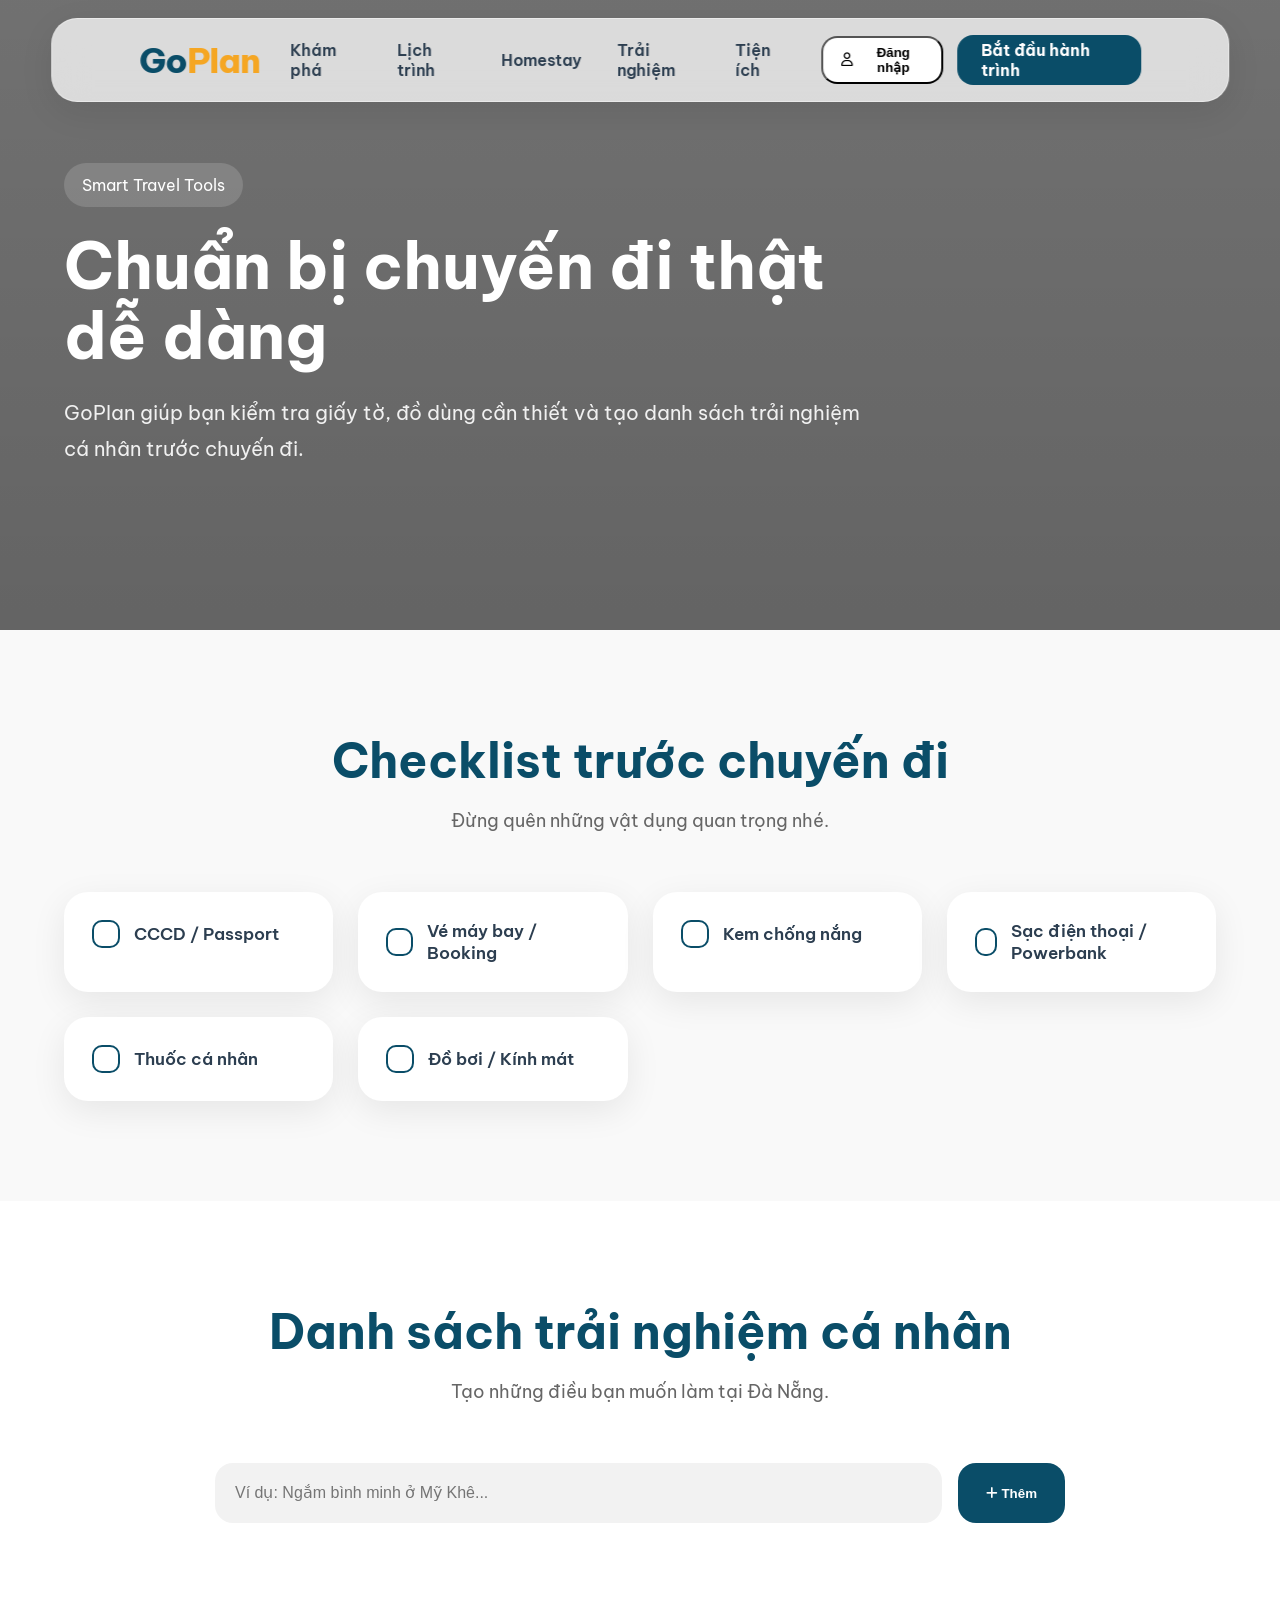
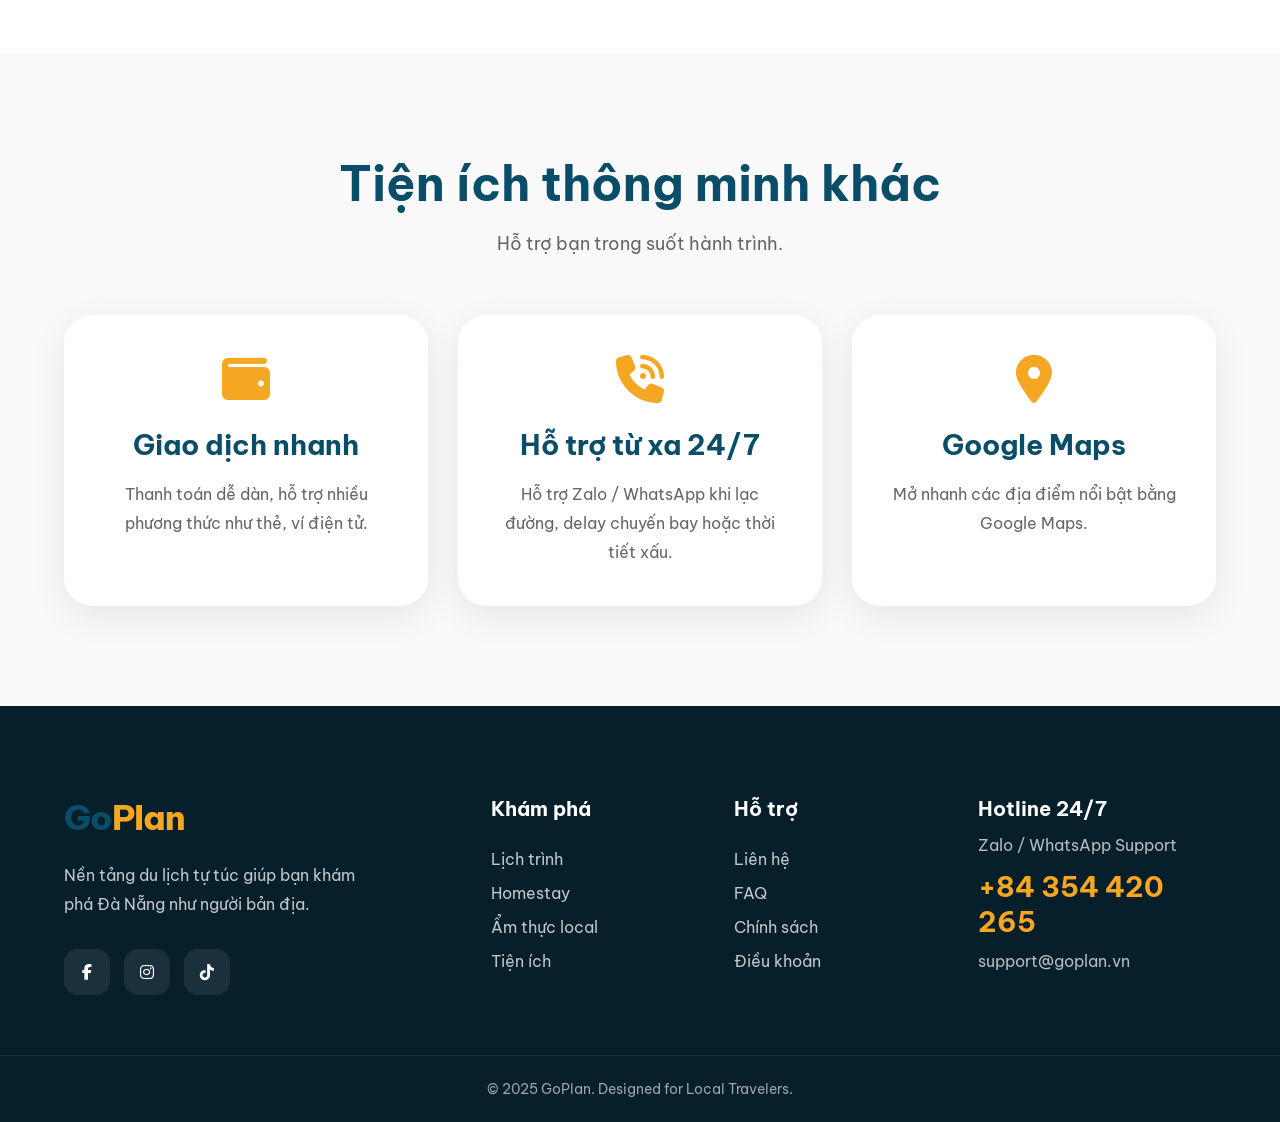
<file: utilities.html>
<!DOCTYPE html>
<html lang="vi">
<head>
  <meta charset="UTF-8" />
  <meta name="viewport" content="width=device-width, initial-scale=1.0"/>

  <title>Tiện Ích Du Lịch | GoPlan</title>

  <link rel="preconnect" href="https://fonts.googleapis.com">
  <link rel="preconnect" href="https://fonts.gstatic.com" crossorigin>

  <link
    href="https://fonts.googleapis.com/css2?family=Be+Vietnam+Pro:wght@300;400;500;600;700;800&display=swap"
    rel="stylesheet"
  >

  <link
    rel="stylesheet"
    href="https://cdnjs.cloudflare.com/ajax/libs/font-awesome/6.5.1/css/all.min.css"
  />

  <link rel="stylesheet" href="style.css">
  
  <!-- Google Sign-In Library -->
  <script src="https://accounts.google.com/gapi/client:platform.js" async defer></script>
</head>

<body>

  <!-- NAVBAR -->

  <nav>

    <div class="container nav-wrapper">

     <a href="index.html" class="logo">
        Go<span>Plan</span>
     </a>

      <div class="nav-links">

        <a href="index.html">Khám phá</a>
        <a href="itinerary.html">Lịch trình</a>
        <a href="homestay.html">Homestay</a>
        <a href="experiences.html">Trải nghiệm</a>
        <a href="utilities.html">Tiện ích</a>

      </div>

      <div class="nav-actions">

        <button class="login-btn" id="openLogin">

            <i class="fa-regular fa-user"></i>

                Đăng nhập

        </button>

        <button class="avatar-btn" id="avatarBtn" style="display: none;">

            <div class="avatar">
              <span id="avatarText"></span>
            </div>

        </button>

        <a href="itinerary.html" class="btn-primary">
          Bắt đầu hành trình
        </a>

      </div>

    </div>

  </nav>

  <!-- HERO -->

  <section class="utility-hero">

    <div class="container">

      <div class="utility-hero-content">

        <div class="hero-mini-tag">
          Smart Travel Tools
        </div>

        <h1>
          Chuẩn bị chuyến đi thật dễ dàng
        </h1>

        <p>
          GoPlan giúp bạn kiểm tra giấy tờ, đồ dùng cần thiết
          và tạo danh sách trải nghiệm cá nhân trước chuyến đi.
        </p>

      </div>

    </div>

  </section>

 <!-- CHECKLIST -->

<section>

  <div class="container">

    <div class="section-title">

      <h2>
        Checklist trước chuyến đi
      </h2>

      <p>
        Đừng quên những vật dụng quan trọng nhé.
      </p>

    </div>

    <div class="checklist-grid">

      <!-- ITEM -->

      <div class="check-card">

        <label class="check-item">

          <input type="checkbox">

          <span class="check-circle">
            <i class="fa-solid fa-check"></i>
          </span>

          <span class="check-text">
            CCCD / Passport
          </span>

        </label>

      </div>

      <!-- ITEM -->

      <div class="check-card">

        <label class="check-item">

          <input type="checkbox">

          <span class="check-circle">
            <i class="fa-solid fa-check"></i>
          </span>

          <span class="check-text">
            Vé máy bay / Booking
          </span>

        </label>

      </div>

      <!-- ITEM -->

      <div class="check-card">

        <label class="check-item">

          <input type="checkbox">

          <span class="check-circle">
            <i class="fa-solid fa-check"></i>
          </span>

          <span class="check-text">
            Kem chống nắng
          </span>

        </label>

      </div>

      <!-- ITEM -->

      <div class="check-card">

        <label class="check-item">

          <input type="checkbox">

          <span class="check-circle">
            <i class="fa-solid fa-check"></i>
          </span>

          <span class="check-text">
            Sạc điện thoại / Powerbank
          </span>

        </label>

      </div>

      <!-- ITEM -->

      <div class="check-card">

        <label class="check-item">

          <input type="checkbox">

          <span class="check-circle">
            <i class="fa-solid fa-check"></i>
          </span>

          <span class="check-text">
            Thuốc cá nhân
          </span>

        </label>

      </div>

      <!-- ITEM -->

      <div class="check-card">

        <label class="check-item">

          <input type="checkbox">

          <span class="check-circle">
            <i class="fa-solid fa-check"></i>
          </span>

          <span class="check-text">
            Đồ bơi / Kính mát
          </span>

        </label>

      </div>

    </div>

  </div>

</section>

  <!-- TODO -->

  <section class="todo-section">

    <div class="container">

      <div class="section-title">

        <h2>Danh sách trải nghiệm cá nhân</h2>

        <p>
          Tạo những điều bạn muốn làm tại Đà Nẵng.
        </p>

      </div>

      <div class="todo-wrapper">

        <div class="todo-input-box">

          <input
            type="text"
            id="todoInput"
            placeholder="Ví dụ: Ngắm bình minh ở Mỹ Khê..."
          >

          <button id="addTodoBtn">
            <i class="fa-solid fa-plus"></i>
            Thêm
          </button>

        </div>

        <ul id="todoList" class="todo-list"></ul>

      </div>

    </div>

  </section>

  <!-- SMART UTILITIES -->

  <section>

    <div class="container">

      <div class="section-title">

        <h2>Tiện ích thông minh khác</h2>

        <p>
          Hỗ trợ bạn trong suốt hành trình.
        </p>

      </div>

      <div class="utility-feature-grid">

        <div class="utility-feature-card">

          <i class="fa-solid fa-wallet"></i>

          <h3>Giao dịch nhanh</h3>

          <p>
            Thanh toán dễ dàn, hỗ trợ nhiều phương thức như thẻ, ví điện tử.
          </p>

        </div>

        <div class="utility-feature-card">

          <i class="fa-solid fa-phone-volume"></i>

          <h3>Hỗ trợ từ xa 24/7</h3>

          <p>
            Hỗ trợ Zalo / WhatsApp khi lạc đường,
            delay chuyến bay hoặc thời tiết xấu.
          </p>

        </div>

        <div class="utility-feature-card">

          <i class="fa-solid fa-location-dot"></i>

          <h3>Google Maps </h3>

          <p>
            Mở nhanh các địa điểm nổi bật bằng Google Maps.
          </p>

        </div>

      </div>

    </div>

  </section>

  <!-- FOOTER -->

 <footer>

    <div class="container footer-wrapper">

      <div class="footer-brand">

        <div class="logo">
          Go<span>Plan</span>
        </div>

        <p>
          Nền tảng du lịch tự túc giúp bạn
          khám phá Đà Nẵng như người bản địa.
        </p>

        <div class="socials">

          <a href="#">
            <i class="fa-brands fa-facebook-f"></i>
          </a>

          <a href="#">
            <i class="fa-brands fa-instagram"></i>
          </a>

          <a href="#">
            <i class="fa-brands fa-tiktok"></i>
          </a>

        </div>

      </div>

      <div class="footer-links">

        <h4>Khám phá</h4>

        <a href="itinerary.html">Lịch trình</a>
        <a href="homestay.html">Homestay</a>
        <a href="experiences.html">Ẩm thực local</a>
        <a href="#">Tiện ích</a>

      </div>

      <div class="footer-links">

        <h4>Hỗ trợ</h4>

        <a href="#">Liên hệ</a>
        <a href="#">FAQ</a>
        <a href="#">Chính sách</a>
        <a href="#">Điều khoản</a>

      </div>

      <div class="footer-contact">

        <h4>Hotline 24/7</h4>

        <p>Zalo / WhatsApp Support</p>

        <h3>+84 354 420 265</h3>

        <span>support@goplan.vn</span>

      </div>

    </div>

    <div class="footer-bottom">

      © 2025 GoPlan.
      Designed for Local Travelers.

    </div>

  </footer>
<!-- AUTH MODAL -->

<div class="login-modal" id="loginModal">

  <div class="login-overlay" id="closeLogin"></div>

  <div class="login-box">

    <!-- CLOSE -->

    <button class="close-login" id="closeBtn">

      <i class="fa-solid fa-xmark"></i>

    </button>

    <!-- LOGIN FORM -->

    <div class="auth-form active" id="loginForm">

      <div class="login-header">

        <h2>
          Đăng nhập GoPlan
        </h2>

        <p>
          Tiếp tục hành trình khám phá Đà Nẵng
        </p>

      </div>

      <form>

        <div class="input-group">

          <label>
            Họ và tên
          </label>

          <input
            type="text"
            id="loginName"
            placeholder="Nguyễn Văn A"
          />

        </div>

        <div class="input-group">

          <label>
            Gmail hoặc số điện thoại
          </label>

          <input
            type="text"
            id="loginEmail"
            placeholder="example@gmail.com"
          />

        </div>

        <div class="input-group">

          <label>
            Mật khẩu
          </label>

          <div class="password-box">

            <input
              type="password"
              id="loginPassword"
              placeholder="••••••••"
            />

            <i
              class="fa-regular fa-eye toggle-password"
              data-target="loginPassword"
            ></i>

          </div>

        </div>

        <button class="login-submit" type="button" id="loginSubmitBtn">

          Đăng nhập

        </button>

      </form>

      <div class="divider">

        <span>
          Tiếp tục với
        </span>

      </div>

      <div class="social-login">

        <button class="social-btn google" title="Đăng nhập với Google">

          <i class="fa-brands fa-google"></i>

        </button>

        <button class="social-btn facebook" title="Đăng nhập với Facebook">

          <i class="fa-brands fa-facebook-f"></i>

        </button>

        <button class="social-btn apple" title="Đăng nhập với Apple">

          <i class="fa-brands fa-apple"></i>

        </button>

      </div>

      <div class="register-link">

        Chưa có tài khoản?

        <a href="#" id="showRegister">
          Đăng ký ngay
        </a>

      </div>

    </div>

    <!-- REGISTER FORM -->

    <div class="auth-form" id="registerForm">

      <div class="login-header">

        <h2>
          Tạo tài khoản mới
        </h2>

        <p>
          Bắt đầu trải nghiệm GoPlan như người bản địa
        </p>

      </div>

      <form>

        <div class="input-group">

          <label>
            Họ và tên
          </label>

          <input
            type="text"
            id="registerName"
            placeholder="Nguyễn Văn A"
          />

        </div>

        <div class="input-group">

          <label>
            Gmail hoặc số điện thoại
          </label>

          <input
            type="text"
            id="registerEmail"
            placeholder="example@gmail.com"
          />

        </div>

        <div class="input-group">

          <label>
            Mật khẩu
          </label>

          <div class="password-box">

            <input
              type="password"
              id="registerPassword"
              placeholder="••••••••"
            />

            <i
              class="fa-regular fa-eye toggle-password"
              data-target="registerPassword"
            ></i>

          </div>

        </div>

        <div class="input-group">

          <label>
            Xác nhận mật khẩu
          </label>

          <div class="password-box">

            <input
              type="password"
              id="confirmPassword"
              placeholder="••••••••"
            />

            <i
              class="fa-regular fa-eye toggle-password"
              data-target="confirmPassword"
            ></i>

          </div>

        </div>

        <button class="login-submit" type="button" id="registerSubmitBtn">

          Đăng ký tài khoản

        </button>

      </form>

      <div class="divider">

        <span>
          Tiếp tục với
        </span>

      </div>

      <div class="social-login">

        <button class="social-btn google" title="Đăng ký với Google">

          <i class="fa-brands fa-google"></i>

        </button>

        <button class="social-btn facebook" title="Đăng ký với Facebook">

          <i class="fa-brands fa-facebook-f"></i>

        </button>

        <button class="social-btn apple" title="Đăng ký với Apple">

          <i class="fa-brands fa-apple"></i>

        </button>

      </div>

      <!-- TERMS -->

      <div class="terms-text">

        Bằng cách tiếp tục, bạn đồng ý với
        <a href="#">
          Điều khoản dịch vụ
        </a>
        của GoPlan và xác nhận rằng bạn đã đọc
        <a href="#">
          Chính sách quyền riêng tư
        </a>
        của chúng tôi.

      </div>

      <div class="register-link">

        Đã có tài khoản?

        <a href="#" id="showLogin">
          Đăng nhập
        </a>

      </div>

    </div>

  </div>

</div>
<script src="script.js"></script>

</body>
</html>
</file>
<file: style.css>
*{
  margin:0;
  padding:0;
  box-sizing:border-box;
}

html{
  scroll-behavior:smooth;
}

:root{
  --primary:#0A4D68;
  --secondary:#F5A623;
  --light:#F9F9F9;
  --dark:#2C3E50;
  --white:#ffffff;

  --shadow:
    0 10px 35px rgba(0,0,0,0.08);

  --radius:28px;
}

body{
  font-family:'Be Vietnam Pro',sans-serif;

  background:var(--light);

  color:var(--dark);

  overflow-x:hidden;
}

a{
  text-decoration:none;
  color:inherit;
}

img{
  width:100%;
  display:block;
}

section{
  padding:100px 0;
}

.container{
  width:90%;
  max-width:1300px;
  margin:auto;
}

/* =========================================================
   SHARED COMPONENTS
========================================================= */

.section-title{
  text-align:center;
  margin-bottom:60px;
}

.section-title h2{
  font-size:48px;
  color:var(--primary);
  margin-bottom:18px;
}

.section-title p{
  font-size:18px;
  color:#666;
}

.section-tag{
  display:inline-block;

  padding:10px 18px;

  border-radius:50px;

  background:
    rgba(245,166,35,0.15);

  color:var(--secondary);

  font-weight:700;

  margin-bottom:24px;
}

/* BUTTON */

.btn-primary{
  height:50px;

  padding:0 24px;

  border:none;

  border-radius:16px;

  background:var(--primary);

  color:white;

  font-weight:700;

  display:flex;
  align-items:center;
  justify-content:center;

  cursor:pointer;

  transition:0.3s;
}

.btn-primary:hover{
  transform:translateY(-3px);

  background:#08384b;
}
.location-list li a{
  color:#2C3E50;

  font-weight:600;

  text-decoration:none;

  display:inline-block;

  transition:all 0.3s ease;
}

/* HOVER */

.location-list li a:hover{
  color:#F5A623;

  transform:translateX(8px);
}
/* =========================================================
   NAVBAR
========================================================= */

nav{
  position:fixed;

  top:18px;
  left:50%;

  transform:translateX(-50%);

  width:92%;
  max-width:1400px;

  z-index:999;

  background:
    rgba(255,255,255,0.75);

  backdrop-filter:blur(18px);

  border:1px solid rgba(255,255,255,0.4);

  border-radius:26px;

  box-shadow:var(--shadow);
}

.nav-wrapper{
  height:82px;

  display:flex;
  align-items:center;
  justify-content:space-between;

  gap:30px;

  padding:0 28px;
}

/* LOGO */

.logo{
  font-size:34px;
  font-weight:800;

  letter-spacing:-1px;

  color:var(--primary);
}

.logo span{
  color:var(--secondary);
}

/* LINKS */

.nav-links{
  display:flex;
  align-items:center;
  gap:36px;
}

.nav-links a{
  position:relative;

  font-weight:600;

  transition:0.3s;
}

.nav-links a::after{
  content:'';

  position:absolute;

  left:0;
  bottom:-8px;

  width:0%;
  height:2px;

  background:var(--secondary);

  transition:0.3s;
}

.nav-links a:hover{
  color:var(--primary);
}

.nav-links a:hover::after,
.nav-links a.active::after{
  width:100%;
}

.nav-links a.active{
  color:var(--primary);
}

/* ACTIONS */

.nav-actions{
  display:flex;
  align-items:center;
  gap:14px;
}

/* ICON */

.icon-btn{
  width:48px;
  height:48px;

  border-radius:16px;

  background:white;

  display:flex;
  align-items:center;
  justify-content:center;

  position:relative;

  color:var(--primary);

  transition:0.3s;
}

.icon-btn:hover{
  background:var(--primary);
  color:white;

  transform:translateY(-3px);
}

.cart-badge{
  position:absolute;

  top:-5px;
  right:-5px;

  width:22px;
  height:22px;

  border-radius:50%;

  background:var(--secondary);

  color:white;

  font-size:11px;
  font-weight:700;

  display:flex;
  align-items:center;
  justify-content:center;
}
/* =========================
   SEARCH DROPDOWN
========================= */

.search-dropdown{
  position:relative;

  flex:1;
}

.search-dropdown input{
  width:100%;

  border:none;
  outline:none;

  font-size:18px;

  background:transparent;

  cursor:pointer;
}

/* DROPDOWN */

.dropdown-list{
  position:absolute;

  top:70px;
  left:0;

  width:100%;

  background:white;

  border-radius:22px;

  padding:12px;

  box-shadow:0 15px 40px rgba(0,0,0,0.12);

  display:none;

  flex-direction:column;

  gap:8px;

  z-index:100;
}

.dropdown-list.show{
  display:flex;
}

.dropdown-item{
  padding:16px 18px;

  border-radius:16px;

  display:flex;
  align-items:center;

  gap:12px;

  cursor:pointer;

  transition:0.3s;

  font-weight:600;

  color:var(--dark);
}

.dropdown-item i{
  color:var(--secondary);
}

.dropdown-item:hover{
  background:#F4F7FA;

  color:var(--primary);
}

/* LOGIN */

.login-btn{
  height:48px;

  padding:0 18px;

  border-radius:16px;

  background:white;

  display:flex;
  align-items:center;
  gap:10px;

  font-weight:600;

  transition:0.3s;
}

.login-btn:hover{
  background:var(--primary);
  color:white;

  transform:translateY(-3px);
}

/* AVATAR */

.avatar-btn{
  height:48px;
  width:48px;
  padding:0;
  border:none;
  border-radius:50%;
  background:transparent;
  cursor:pointer;
  display:flex;
  align-items:center;
  justify-content:center;
  transition:0.3s;
}

.avatar-btn:hover{
  transform:scale(1.1);
}

.avatar{
  height:48px;
  width:48px;
  border-radius:50%;
  background:var(--secondary);
  display:flex;
  align-items:center;
  justify-content:center;
  font-weight:700;
  font-size:18px;
  color:white;
}

/* =========================================================
   HERO
========================================================= */

.hero{
  min-height:100vh;

  padding-top:180px;

  display:flex;
  align-items:center;

  color:white;

  background:
    linear-gradient(
      rgba(0,0,0,0.45),
      rgba(0,0,0,0.55)
    ),
    url('https://images.unsplash.com/photo-1528127269322-539801943592?q=80&w=1974&auto=format&fit=crop');

  background-size:cover;
  background-position:center;
}

.hero-content{
  max-width:760px;
}

.hero-badge{
  display:inline-flex;
  align-items:center;
  gap:10px;

  padding:12px 20px;

  border-radius:50px;

  margin-bottom:28px;

  background:rgba(255,255,255,0.15);

  backdrop-filter:blur(8px);
}

.hero h1{
  font-size:64px;

  line-height:1.1;

  margin-bottom:24px;
}

.hero p{
  font-size:20px;

  line-height:1.8;

  margin-bottom:35px;

  color:rgba(255,255,255,0.9);
}

/* SEARCH */

.search-box{
  width:100%;
  max-width:700px;

  background:white;

  padding:12px;

  border-radius:24px;

  display:flex;
  align-items:center;
  gap:14px;

  box-shadow:var(--shadow);
}

.search-box i{
  margin-left:10px;

  color:var(--primary);
}

.search-box input{
  flex:1;

  border:none;
  outline:none;

  font-size:16px;

  background:transparent;
}
/* =========================
   TOUR GRID
========================= */

.tour-grid{
  display:grid;

  grid-template-columns:
    repeat(auto-fit,minmax(340px,1fr));

  gap:35px;
}

.tour-card{
  background:white;

  border-radius:30px;

  overflow:hidden;

  box-shadow:var(--shadow);

  transition:0.35s;
}

.tour-card:hover{
  transform:translateY(-12px);
}

.tour-card img{
  width:100%;
  height:260px;

  object-fit:cover;
}

.tour-info{
  padding:30px;
}

.tour-badge{
  display:inline-block;

  background:rgba(245,166,35,0.15);

  color:var(--secondary);

  padding:10px 18px;

  border-radius:30px;

  font-weight:700;

  margin-bottom:18px;
}

.tour-info h3{
  font-size:30px;

  margin-bottom:16px;

  color:var(--primary);
}

.tour-info p{
  line-height:1.8;

  color:#666;

  margin-bottom:24px;
}

.tour-meta{
  display:flex;

  gap:18px;

  margin-bottom:26px;

  color:#666;

  font-weight:600;
}

.tour-bottom{
  display:flex;

  align-items:center;
  justify-content:space-between;
}

.tour-bottom h4{
  color:var(--primary);

  font-size:28px;
}

.tour-bottom a{
  background:var(--primary);

  color:white;

  padding:12px 20px;

  border-radius:14px;

  font-weight:700;

  transition:0.3s;
}

.tour-bottom a:hover{
  background:#08384b;
}
/* =========================================================
   CARD SYSTEM
========================================================= */

.value-grid,
.destination-grid,
.homestay-grid,
.utility-grid{
  display:grid;

  grid-template-columns:
    repeat(auto-fit,minmax(300px,1fr));

  gap:30px;
}

.value-card,
.destination-card,
.homestay-card,
.utility-card{
  background:white;

  border-radius:var(--radius);

  overflow:hidden;

  box-shadow:var(--shadow);

  transition:0.35s;
}

.value-card:hover,
.destination-card:hover,
.homestay-card:hover,
.utility-card:hover{
  transform:translateY(-10px);
}

.value-card{
  padding:42px;
}

.utility-card{
  padding:42px;
  
  display:flex;
  flex-direction:column;
  align-items:center;
  text-align:center;
}

.value-card i,
.utility-card i{
  font-size:46px;

  color:var(--secondary);

  margin-bottom:22px;
}

.utility-card i{
  font-size:64px;
  
  background:#FFF4E6;
  
  width:100px;
  height:100px;
  
  display:flex;
  align-items:center;
  justify-content:center;
  
  border-radius:16px;
  
  color:#FFA500;
}

.value-card h3,
.utility-card h3{
  font-size:28px;

  margin-bottom:16px;
}

.value-card p,
.utility-card p{
  line-height:1.8;

  color:#666;
}

/* DESTINATION */

.destination-card img,
.homestay-card img{
  height:260px;
  object-fit:cover;
}

.destination-content,
.homestay-content{
  padding:28px;
}

.destination-content span,
.homestay-content span{
  color:var(--secondary);

  font-weight:700;
}

.destination-content h3,
.homestay-content h3{
  margin:14px 0;

  font-size:28px;
}

.destination-content p,
.homestay-content p{
  line-height:1.8;

  color:#666;
}

/* HOMESTAY */

.price-row{
  display:flex;
  align-items:center;
  justify-content:space-between;

  margin-top:20px;
}

.price-row h4{
  color:var(--primary);

  font-size:24px;
}

.price-row button{
  border:none;

  background:var(--primary);

  color:white;

  padding:12px 20px;

  border-radius:14px;

  cursor:pointer;

  font-weight:700;
}

/* =========================================================
   ABOUT
========================================================= */

.about-section{
  background:white;
}

.about-wrapper{
  display:grid;

  grid-template-columns:1fr 1fr;

  gap:70px;

  align-items:center;
}

.about-image img{
  height:650px;

  object-fit:cover;

  border-radius:32px;

  box-shadow:var(--shadow);
}

.about-content h2{
  font-size:52px;

  line-height:1.2;

  margin-bottom:24px;

  color:var(--primary);
}

.about-content p{
  font-size:18px;

  line-height:1.9;

  color:#666;

  margin-bottom:35px;
}

.about-features{
  display:flex;
  flex-direction:column;

  gap:18px;

  margin-bottom:30px;
}

.feature-item{
  display:flex;
  align-items:center;
  gap:14px;

  font-weight:600;
}

.feature-item i{
  color:var(--secondary);
}
/* EXPERIENCE FEATURES */

.experience-feature-section{
  padding-top:20px;
}

.experience-feature-grid{
  display:grid;

  grid-template-columns:
    repeat(auto-fit,minmax(260px,1fr));

  gap:30px;
}

.experience-feature-card{
  background:white;

  padding:50px 35px;

  border-radius:32px;

  text-align:center;

  box-shadow:var(--shadow);

  transition:0.35s;
}

.experience-feature-card:hover{
  transform:translateY(-10px);

  box-shadow:
    0 20px 40px rgba(0,0,0,0.12);
}

.feature-icon{
  width:90px;
  height:90px;

  margin:auto auto 28px;

  border-radius:24px;

  background:
    rgba(245,166,35,0.12);

  display:flex;
  align-items:center;
  justify-content:center;
}

.feature-icon i{
  font-size:38px;

  color:var(--secondary);
}

.experience-feature-card h3{
  font-size:32px;

  color:var(--primary);

  margin-bottom:18px;
}

.experience-feature-card p{
  color:#666;

  line-height:1.9;

  font-size:17px;
}
.experience-feature-card{
  background:white;

  padding:45px 30px;

  border-radius:32px;

  text-align:center;

  box-shadow:var(--shadow);

  transition:0.35s;

  min-height:320px;

  display:flex;
  flex-direction:column;
  justify-content:flex-start;
}

.experience-feature-card h3{
  font-size:28px;

  color:var(--primary);

  margin-bottom:16px;

  line-height:1.3;
}

.experience-feature-card p{
  color:#666;

  line-height:1.7;

  font-size:16px;
}
/* =========================================================
   ITINERARY ROADMAP
========================================================= */

.itinerary-section{
  background:white;
}

.itinerary-roadmap{
  position:relative;

  display:grid;

  grid-template-columns:
    repeat(auto-fit,minmax(280px,1fr));

  gap:30px;

  margin-top:70px;
}

.itinerary-roadmap::before{
  content:'';

  position:absolute;

  top:55px;
  left:0;

  width:100%;
  height:4px;

  background:
    linear-gradient(
      to right,
      var(--primary),
      var(--secondary)
    );
}

.roadmap-card{
  position:relative;

  z-index:2;

  background:white;

  border-radius:30px;

  padding:40px 30px;

  box-shadow:var(--shadow);
}

.roadmap-number{
  width:72px;
  height:72px;

  border-radius:50%;

  background:var(--primary);

  color:white;

  font-size:28px;
  font-weight:800;

  display:flex;
  align-items:center;
  justify-content:center;

  margin:-76px auto 25px;

  border:6px solid white;
}

.roadmap-content{
  text-align:center;
}

.roadmap-content span{
  color:var(--secondary);

  font-weight:700;
}

.roadmap-content h3{
  margin:16px 0 24px;

  font-size:28px;

  color:var(--primary);
}

.roadmap-content ul{
  list-style:none;

  display:flex;
  flex-direction:column;

  gap:16px;
}

.roadmap-content li{
  position:relative;

  padding-left:26px;

  text-align:left;

  line-height:1.7;

  color:#666;
}

.roadmap-content li::before{
  content:'';

  position:absolute;

  left:0;
  top:10px;

  width:10px;
  height:10px;

  border-radius:50%;

  background:var(--secondary);
}

/* =========================================================
   ITINERARY DETAIL PAGE
========================================================= */

.itinerary-hero{
  min-height:70vh;

  display:flex;
  align-items:center;

  color:white;

  background:
    linear-gradient(
      rgba(0,0,0,0.5),
      rgba(0,0,0,0.6)
    ),
    url('https://images2.thanhnien.vn/528068263637045248/2024/5/8/a5-le-hoi-phao-hoa-quoc-te-da-nang-tao-suc-hut-va-thuong-hieu-cho-thanh-pho-da-nang-dang-den-anh-kim-lien-1715185073948475120665.jpg');

  background-size:cover;
  background-position:center;
}

.itinerary-hero-content{
  max-width:800px;
}

.hero-mini-tag{
  display:inline-block;

  padding:12px 18px;

  border-radius:40px;

  margin-bottom:24px;

  background:rgba(255,255,255,0.15);
}

.itinerary-hero h1{
  font-size:68px;

  line-height:1.1;

  margin-bottom:24px;
}

.itinerary-hero p{
  font-size:20px;

  line-height:1.8;

  color:rgba(255,255,255,0.9);
}

/* QUICK INFO */

.quick-info{
  margin-top:-60px;
}

.quick-grid{
  display:grid;

  grid-template-columns:
    repeat(auto-fit,minmax(220px,1fr));

  gap:25px;
}

.quick-card{
  background:white;

  padding:35px;

  border-radius:24px;

  text-align:center;

  box-shadow:var(--shadow);
}

.quick-card i{
  font-size:42px;

  color:var(--secondary);

  margin-bottom:18px;
}

/* TIMELINE */

.trip-timeline{
  padding-top:100px;
}

.trip-day{
  display:grid;

  grid-template-columns:140px 1fr;

  gap:40px;

  margin-bottom:70px;
}

.day-badge{
  height:80px;

  border-radius:24px;

  background:var(--primary);

  color:white;

  display:flex;
  align-items:center;
  justify-content:center;

  font-weight:800;
}

.trip-content h2{
  font-size:42px;

  color:var(--primary);

  margin-bottom:30px;
}

.trip-box{
  background:white;

  padding:30px;

  border-radius:24px;

  margin-bottom:24px;

  box-shadow:var(--shadow);
}

.trip-box h3{
  margin-bottom:18px;

  color:var(--secondary);
}

.trip-box p{
  line-height:1.8;

  margin-bottom:16px;
}

.trip-box ul{
  padding-left:20px;

  line-height:2;
}

.travel-tip{
  background:#FFF6E8;

  border-left:5px solid var(--secondary);

  padding:24px;

  border-radius:18px;

  line-height:1.8;
}

/* OPTION */

.option-grid{
  display:grid;

  grid-template-columns:1fr 1fr;

  gap:30px;
}

.option-card{
  position:relative;

  background:white;

  padding:40px;

  border-radius:28px;

  box-shadow:var(--shadow);
}

.option-card span{
  color:var(--secondary);

  font-weight:700;
}

.option-card h3{
  margin:18px 0;

  font-size:34px;

  color:var(--primary);
}

.option-card p{
  line-height:1.8;

  color:#666;
}

.recommended{
  border:3px solid var(--secondary);
}

.recommended-tag{
  position:absolute;

  top:-15px;
  right:20px;

  padding:10px 18px;

  border-radius:30px;

  background:var(--secondary);

  color:white;

  font-size:14px;
  font-weight:700;
}

/* =========================================================
   FOOTER
========================================================= */

footer{
  background:#071E2B;

  color:white;

  padding-top:90px;
}

.footer-wrapper{
  display:grid;

  grid-template-columns:
    2fr 1fr 1fr 1.3fr;

  gap:60px;

  padding-bottom:60px;
}

.footer-brand p{
  margin-top:22px;

  line-height:1.8;

  color:rgba(255,255,255,0.75);

  max-width:320px;
}

.socials{
  display:flex;
  gap:14px;

  margin-top:30px;
}

.socials a{
  width:46px;
  height:46px;

  border-radius:14px;

  background:rgba(255,255,255,0.08);

  display:flex;
  align-items:center;
  justify-content:center;

  transition:0.3s;
}

.socials a:hover{
  background:var(--secondary);

  transform:translateY(-4px);
}

.footer-links{
  display:flex;
  flex-direction:column;

  gap:14px;
}

.footer-links h4,
.footer-contact h4{
  margin-bottom:14px;

  font-size:20px;
}

.footer-links a{
  color:rgba(255,255,255,0.75);

  transition:0.3s;
}

.footer-links a:hover{
  color:white;

  transform:translateX(4px);
}

.footer-contact p{
  color:rgba(255,255,255,0.7);

  margin-bottom:14px;
}

.footer-contact h3{
  color:var(--secondary);

  margin-bottom:12px;

  font-size:28px;
}

.footer-contact span{
  color:rgba(255,255,255,0.7);
}

.footer-bottom{
  border-top:1px solid rgba(255,255,255,0.08);

  text-align:center;

  padding:24px;

  color:rgba(255,255,255,0.6);

  font-size:14px;
}

/* =========================================================
   RESPONSIVE
========================================================= */

@media(max-width:992px){

  .nav-links{
    display:none;
  }

  .hero h1,
  .itinerary-hero h1{
    font-size:48px;
  }

  .about-wrapper{
    grid-template-columns:1fr;
  }

  .about-image img{
    height:500px;
  }

  .footer-wrapper{
    grid-template-columns:1fr 1fr;
  }

  .itinerary-roadmap::before{
    display:none;
  }

}

@media(max-width:768px){

  section{
    padding:80px 0;
  }

  .hero{
    text-align:center;
  }

  .hero h1,
  .itinerary-hero h1{
    font-size:38px;
  }

  .hero p,
  .itinerary-hero p{
    font-size:17px;
  }

  .search-box{
    flex-direction:column;
  }

  .btn-primary{
    display:none;
  }

  .trip-day{
    grid-template-columns:1fr;
  }

  .option-grid{
    grid-template-columns:1fr;
  }

  .footer-wrapper{
    grid-template-columns:1fr;
  }

}
/* =========================================================
   LOGIN MODAL
========================================================= */

.login-modal{
  position:fixed;

  inset:0;

  z-index:99999;

  display:none;

  align-items:center;
  justify-content:center;
}

/* ACTIVE */

.login-modal.show{
  display:flex;
}

/* OVERLAY */

.login-overlay{
  position:absolute;

  inset:0;

  background:
    rgba(0,0,0,0.55);

  backdrop-filter:blur(6px);
}

/* BOX */

.login-box{
  position:relative;

  width:100%;
  max-width:460px;

  background:white;

  border-radius:32px;

  padding:42px;

  z-index:2;

  animation:popup 0.35s ease;
}

/* ANIMATION */

@keyframes popup{

  from{
    opacity:0;

    transform:
      translateY(30px)
      scale(0.95);
  }

  to{
    opacity:1;

    transform:
      translateY(0)
      scale(1);
  }

}

/* CLOSE */

.close-login{
  position:absolute;

  top:18px;
  right:18px;

  width:42px;
  height:42px;

  border:none;

  border-radius:14px;

  background:#f3f3f3;

  cursor:pointer;

  transition:0.3s;
}

.close-login:hover{
  background:var(--primary);

  color:white;
}

/* HEADER */

.login-header{
  margin-bottom:30px;
}

.login-header h2{
  font-size:34px;

  color:var(--primary);

  margin-bottom:14px;
}

.login-header p{
  line-height:1.8;

  color:#666;
}

/* FORM */

.login-form{
  display:flex;
  flex-direction:column;

  gap:22px;
}

.input-group{
  display:flex;
  flex-direction:column;

  gap:10px;
}

.input-group label{
  font-weight:600;
}

.input-group input{
  height:56px;

  border:none;

  border-radius:18px;

  background:#f5f5f5;

  padding:0 18px;

  font-size:15px;

  outline:none;

  transition:0.3s;
}

.input-group input:focus{
  background:white;

  border:
    2px solid var(--primary);
}

/* SUBMIT */

.login-submit{
  width:100%;
  
  height:56px;

  border:none;

  border-radius:18px;

  background:var(--primary);

  color:white;

  font-size:16px;
  font-weight:700;

  cursor:pointer;

  transition:0.3s;
}

.login-submit:hover{
  background:#08384b;
}

/* DIVIDER */

.divider{
  position:relative;

  text-align:center;

  margin:30px 0;
}

.divider::before{
  content:'';

  position:absolute;

  left:0;
  top:50%;

  width:100%;
  height:1px;

  background:#ddd;
}

.divider span{
  position:relative;

  background:white;

  padding:0 18px;

  color:#777;

  font-size:14px;
}

/* SOCIAL */

.social-login{
  display:flex;
  flex-direction:row;
  justify-content:center;
  align-items:center;

  gap:12px;
}

.social-btn{
  height:50px;
  width:50px;

  border:none;

  border-radius:50%;

  background:#f5f5f5;

  display:flex;
  align-items:center;
  justify-content:center;

  font-weight:600;

  cursor:pointer;

  transition:0.3s all;

  font-size:20px;
}

.social-btn.google{
  background:#EA4335;
  color:white;
}

.social-btn.facebook{
  background:#1877F2;
  color:white;
}

.social-btn.apple{
  background:#111;
  color:white;
}

.social-btn:hover{
  transform:scale(1.1);
  box-shadow:0 4px 12px rgba(0,0,0,0.15);
}

/* REGISTER */

.register-link{
  text-align:center;

  margin-top:30px;

  color:#666;
}

.register-link a{
  color:var(--primary);

  font-weight:700;
}
/* =========================================================
   AUTH SYSTEM
========================================================= */

.auth-form{
  display:none;
}

.auth-form.active{
  display:block;
}

/* PASSWORD */

.password-box{
  position:relative;
}

.password-box input{
  width:100%;

  padding-right:52px;
}

.toggle-password{
  position:absolute;

  right:18px;
  top:50%;

  transform:translateY(-50%);

  cursor:pointer;

  color:#777;

  transition:0.3s;
}

.toggle-password:hover{
  color:var(--primary);
}

/* TERMS */

.terms-text{
  margin-top:28px;

  font-size:14px;

  line-height:1.8;

  color:#777;

  text-align:center;
}

.terms-text a{
  color:var(--primary);

  font-weight:600;
}
/* EXPERIENCE PAGE */

.experience-hero{
  min-height:70vh;

  display:flex;
  align-items:center;

  background:
    linear-gradient(rgba(0,0,0,0.55),rgba(0,0,0,0.6)),
    url('https://images.unsplash.com/photo-1507525428034-b723cf961d3e?q=80&w=2070&auto=format&fit=crop');

  background-size:cover;
  background-position:center;

  color:white;
}

.experience-hero-content{
  max-width:800px;
}

.experience-hero h1{
  font-size:64px;

  line-height:1.1;

  margin-bottom:24px;
}

.experience-hero p{
  font-size:20px;

  line-height:1.8;

  color:rgba(255,255,255,0.9);
}

/* EXPERIENCE GRID */

.experience-grid,
.food-grid,
.local-grid{
  display:grid;

  grid-template-columns:
    repeat(auto-fit,minmax(320px,1fr));

  gap:30px;
}

.experience-card,
.food-card{
  background:white;

  border-radius:28px;

  overflow:hidden;

  box-shadow:var(--shadow);

  transition:0.35s;
}

.experience-card:hover,
.food-card:hover{
  transform:translateY(-10px);
}

.experience-card img,
.food-card img{
  width:100%;
  height:260px;

  object-fit:cover;
}

.experience-content,
.food-content{
  padding:28px;
}

.experience-content span{
  color:var(--secondary);

  font-weight:700;
}

.experience-content h3,
.food-content h3{
  margin:16px 0;

  font-size:28px;

  color:var(--primary);
}

.experience-content p,
.food-content p{
  line-height:1.8;

  color:#666;
}

/* FOOD SECTION */

.food-section{
  background:white;
}

/* LOCAL EXPERIENCE */

.local-card{
  background:white;

  padding:40px;

  border-radius:28px;

  text-align:center;

  box-shadow:var(--shadow);

  transition:0.35s;
}

.local-card:hover{
  transform:translateY(-10px);
}

.local-card i{
  font-size:48px;

  color:var(--secondary);

  margin-bottom:22px;
}

.local-card h3{
  margin-bottom:18px;

  font-size:28px;

  color:var(--primary);
}

.local-card p{
  line-height:1.8;

  color:#666;
}
/* =========================
   UTILITIES PAGE
========================= */

.utility-hero{
  min-height:70vh;

  display:flex;
  align-items:center;

  background:
    linear-gradient(rgba(0,0,0,0.55),rgba(0,0,0,0.6)),
    url('https://buulong.com.vn/wp-content/uploads/2026/02/hinh-anh-da-nang-dep-nhat-5.webp');

  background-size:cover;
  background-position:center;

  color:white;
}

.utility-hero-content{
  max-width:800px;
}

.utility-hero h1{
  font-size:64px;

  line-height:1.1;

  margin-bottom:24px;
}

.utility-hero p{
  font-size:20px;

  line-height:1.8;

  color:rgba(255,255,255,0.9);
}

/* CHECKLIST */

.checklist-grid{
  display:grid;

  grid-template-columns:
    repeat(auto-fit,minmax(260px,1fr));

  gap:25px;
}

.check-card{
  background:white;

  padding:28px;

  border-radius:24px;

  box-shadow:var(--shadow);

  transition:0.3s;
}

.check-card:hover{
  transform:translateY(-6px);
}

.check-card label{
  display:flex;
  align-items:center;
  gap:14px;

  font-size:18px;
  font-weight:600;

  cursor:pointer;
}

.check-card input{
  width:20px;
  height:20px;

  accent-color:var(--secondary);
}

/* TODO */

.todo-section{
  background:white;
}

.todo-wrapper{
  max-width:850px;

  margin:auto;
}

.todo-input-box{
  display:flex;

  gap:16px;

  margin-bottom:30px;
}

.todo-input-box input{
  flex:1;

  height:60px;

  border:none;

  border-radius:18px;

  padding:0 20px;

  font-size:16px;

  background:#f2f2f2;

  outline:none;
}

.todo-input-box button{
  border:none;

  background:var(--primary);

  color:white;

  padding:0 28px;
}

/* VIEW MORE BUTTON */

.view-more-container {
  display: flex;
  justify-content: center;
  width: 100%;
  margin-top: 40px;
  margin-bottom: 0;
}

.btn-view-more {
  height: 60px;
  padding: 0 50px;
  border: none;
  border-radius: 50px;
  background: var(--secondary);
  color: white;
  font-weight: 700;
  font-size: 18px;
  display: flex;
  align-items: center;
  gap: 12px;
  cursor: pointer;
  transition: 0.3s;
}

.btn-view-more:hover {
  background: #e6941f;
  transform: translateY(-4px);
}

.btn-view-more i {
  font-size: 14px;
}

.todo-input-box button{
  border:none;

  background:var(--primary);

  color:white;

  padding:0 28px;

  border-radius:18px;

  font-weight:700;

  cursor:pointer;

  transition:0.3s;
}

.todo-input-box button:hover{
  background:#08384b;
}

.todo-list{
  display:flex;
  flex-direction:column;

  gap:18px;

  list-style:none;
}

.todo-item{
  background:var(--light);

  padding:22px 24px;

  border-radius:20px;

  display:flex;
  align-items:center;
  justify-content:space-between;

  box-shadow:var(--shadow);
}

.todo-item span{
  font-weight:600;
}

.todo-item button{
  border:none;

  background:#ff4d4d;

  color:white;

  width:40px;
  height:40px;

  border-radius:12px;

  cursor:pointer;
}

/* FEATURE */

.utility-feature-grid{
  display:grid;

  grid-template-columns:
    repeat(auto-fit,minmax(300px,1fr));

  gap:30px;
}

.utility-feature-card{
  background:white;

  padding:40px;

  border-radius:28px;

  text-align:center;

  box-shadow:var(--shadow);

  transition:0.35s;
}

.utility-feature-card:hover{
  transform:translateY(-10px);
}

.utility-feature-card i{
  font-size:48px;

  color:var(--secondary);

  margin-bottom:24px;
}

.utility-feature-card h3{
  margin-bottom:18px;

  font-size:28px;

  color:var(--primary);
}

.utility-feature-card p{
  line-height:1.8;

  color:#666;
}

/* MOBILE */

@media(max-width:768px){

  .utility-hero h1{
    font-size:42px;
  }

  .todo-input-box{
    flex-direction:column;
  }

}
/* =========================
   CHECKLIST EFFECT
========================= */

.check-item{
  display:flex;
  align-items:center;

  gap:16px;

  cursor:pointer;
}

/* HIDE DEFAULT */

.check-item input{
  display:none;
}

/* CIRCLE */

.check-circle{
  width:28px;
  height:28px;

  border-radius:10px;

  border:2px solid var(--primary);

  display:flex;
  align-items:center;
  justify-content:center;

  transition:0.3s;
}

.check-circle i{
  font-size:12px;

  color:white;

  opacity:0;

  transition:0.3s;
}

/* TEXT */

.check-text{
  font-size:17px;

  font-weight:600;

  transition:0.3s;
}

/* ACTIVE */

.check-item input:checked + .check-circle{
  background:var(--primary);
}

.check-item input:checked + .check-circle i{
  opacity:1;
}

.check-item input:checked ~ .check-text{
  text-decoration:line-through;

  opacity:0.5;
}
/* =========================
   TASK WIDGET
========================= */

.todo-list{
  display:flex;
  flex-direction:column;

  gap:20px;
}

/* WIDGET */

.task-widget{
  background:white;

  border-radius:24px;

  padding:22px 24px;

  display:flex;
  align-items:center;
  justify-content:space-between;

  box-shadow:var(--shadow);

  transition:0.35s;

  animation:fadeTask 0.4s ease;
}

.task-widget:hover{
  transform:translateY(-4px);
}

/* LEFT */

.task-left{
  display:flex;
  align-items:center;

  gap:18px;
}

/* CHECKBOX */

.custom-checkbox{
  position:relative;

  width:28px;
  height:28px;

  cursor:pointer;
}

.custom-checkbox input{
  opacity:0;
  position:absolute;
}

.checkmark{
  width:28px;
  height:28px;

  border-radius:10px;

  border:2px solid var(--primary);

  display:flex;
  align-items:center;
  justify-content:center;

  color:white;

  transition:0.3s;
}

.checkmark i{
  font-size:13px;

  opacity:0;

  transition:0.3s;
}

.custom-checkbox input:checked + .checkmark{
  background:var(--primary);
}

.custom-checkbox input:checked + .checkmark i{
  opacity:1;
}

/* TASK TEXT */

.task-text{
  font-size:17px;

  font-weight:600;

  transition:0.3s;
}

.completed{
  text-decoration:line-through;

  opacity:0.5;
}

/* DELETE */

.delete-task{
  border:none;

  width:44px;
  height:44px;

  border-radius:14px;

  background:#ff4d4d;

  color:white;

  cursor:pointer;

  transition:0.3s;
}

.delete-task:hover{
  transform:scale(1.08);
}

/* ANIMATION */

@keyframes fadeTask{

  from{
    opacity:0;
    transform:translateY(20px);
  }

  to{
    opacity:1;
    transform:translateY(0);
  }

}
/* =========================
   CART PAGE
========================= */

.cart-hero{
  min-height:60vh;

  display:flex;
  align-items:center;

  padding-top:140px;

  background:
    linear-gradient(rgba(0,0,0,0.55),rgba(0,0,0,0.65)),
    url('https://images.unsplash.com/photo-1507525428034-b723cf961d3e?q=80&w=2070&auto=format&fit=crop');

  background-size:cover;
  background-position:center;

  color:white;
}

.cart-hero-content{
  max-width:760px;
}

.cart-hero h1{
  font-size:64px;

  margin:24px 0;
}

.cart-hero p{
  font-size:20px;

  line-height:1.8;

  color:rgba(255,255,255,0.9);
}

/* LAYOUT */

.cart-layout{
  display:grid;

  grid-template-columns:2fr 1fr;

  gap:40px;
}

/* CARD */

.cart-card{
  background:white;

  border-radius:28px;

  overflow:hidden;

  display:grid;

  grid-template-columns:260px 1fr 220px;

  box-shadow:var(--shadow);

  margin-bottom:30px;
}

.cart-card img{
  width:100%;
  height:100%;

  object-fit:cover;
}

.cart-content{
  padding:32px;
}

.cart-category{
  color:var(--secondary);

  font-weight:700;
}

.cart-content h3{
  font-size:30px;

  margin:14px 0;
}

.cart-content p{
  line-height:1.8;

  color:#666;

  margin-bottom:24px;
}

.cart-meta{
  display:flex;

  gap:24px;

  color:#666;
}

.cart-price{
  border-left:1px solid #eee;

  padding:30px;

  display:flex;
  flex-direction:column;
  justify-content:space-between;
  align-items:flex-end;
}

.cart-price h2{
  color:var(--primary);

  font-size:32px;
}

.remove-btn{
  border:none;

  background:#ff4d4d;

  color:white;

  padding:12px 20px;

  border-radius:14px;

  cursor:pointer;

  font-weight:700;
}

/* CHECKOUT */

.checkout-box{
  background:white;

  border-radius:28px;

  padding:35px;

  box-shadow:var(--shadow);

  position:sticky;

  top:140px;

  height:fit-content;
}

.checkout-box h3{
  font-size:32px;

  margin-bottom:30px;

  color:var(--primary);
}

.summary-row{
  display:flex;

  justify-content:space-between;

  margin-bottom:24px;
}

.discount{
  color:#27ae60;
}

.total{
  border-top:1px solid #eee;

  padding-top:24px;
}

.total h2{
  color:var(--primary);

  font-size:36px;
}

.checkout-btn{
  width:100%;

  height:60px;

  border:none;

  border-radius:18px;

  background:var(--primary);

  color:white;

  font-size:17px;
  font-weight:700;

  margin-top:30px;

  cursor:pointer;

  transition:0.3s;
}

.checkout-btn:hover{
  transform:translateY(-4px);

  background:#08384b;
}

.secure-box{
  margin-top:24px;

  background:#F4F9FC;

  border-radius:18px;

  padding:18px;

  text-align:center;

  line-height:1.7;

  color:#666;
}

/* ACTIVE CART */

.active-cart{
  background:var(--primary);

  color:white;
}

/* MOBILE */

@media(max-width:992px){

  .cart-layout{
    grid-template-columns:1fr;
  }

  .cart-card{
    grid-template-columns:1fr;
  }

  .cart-price{
    border-left:none;

    border-top:1px solid #eee;

    align-items:flex-start;
  }

}

@media(max-width:768px){

  .cart-hero h1{
    font-size:42px;
  }

}
/* =========================
   EXPERIENCE PAGE
========================= */

.experience-page{
  padding-top:120px;
}

.experience-hero{
  min-height:60vh;

  display:flex;
  align-items:center;

  background:
    linear-gradient(rgba(0,0,0,0.55),rgba(0,0,0,0.6)),
    url('https://images.unsplash.com/photo-1507525428034-b723cf961d3e?q=80&w=2070&auto=format&fit=crop');

  background-size:cover;
  background-position:center;

  color:white;
}

.experience-hero-content{
  max-width:760px;
}

.experience-hero h1{
  font-size:64px;

  line-height:1.1;

  margin:20px 0;
}

.experience-hero p{
  font-size:20px;

  line-height:1.8;
}

.district-section{
  padding:100px 0;
}

.alt-bg{
  background:white;
}

.district-header{
  text-align:center;

  margin-bottom:60px;
}

.district-header span{
  color:var(--secondary);

  font-weight:700;
}

.district-header h2{
  font-size:48px;

  color:var(--primary);

  margin-top:16px;
}

.district-grid{
  display:grid;

  grid-template-columns:1fr 1fr;

  gap:35px;
}

.district-card{
  background:white;

  border-radius:32px;

  overflow:hidden;

  box-shadow:var(--shadow);

  transition:0.35s;
}

.district-card:hover{
  transform:translateY(-10px);
}

.district-card img{
  width:100%;
  height:320px;

  object-fit:cover;
}

.district-content{
  padding:35px;
}

.district-content h3{
  font-size:30px;

  color:var(--primary);

  margin-bottom:24px;
}

.district-content ul{
  list-style:none;

  display:flex;
  flex-direction:column;

  gap:18px;
}

.district-content li{
  position:relative;

  padding-left:28px;

  color:#666;

  line-height:1.7;
}

.district-content li::before{
  content:'';

  position:absolute;

  left:0;
  top:10px;

  width:10px;
  height:10px;

  border-radius:50%;

  background:var(--secondary);
}

.food-card{
  border-top:6px solid var(--secondary);
}

@media(max-width:992px){

  .district-grid{
    grid-template-columns:1fr;
  }

}

@media(max-width:768px){

  .experience-hero h1{
    font-size:42px;
  }

  .district-header h2{
    font-size:34px;
  }

}
/* =========================
   DRAGON BRIDGE PAGE
========================= */

.dragon-hero{
  min-height:85vh;

  display:flex;
  align-items:center;

  background:
    linear-gradient(
      rgba(0,0,0,0.55),
      rgba(0,0,0,0.65)
    ),
    url('https://images.unsplash.com/photo-1526481280695-3c4691f8d3f8?q=80&w=2070&auto=format&fit=crop');

  background-size:cover;
  background-position:center;

  color:white;

  padding-top:120px;
}

.dragon-hero-content{
  max-width:760px;
}

.dragon-hero h1{
  font-size:72px;
  line-height:1.1;
  margin:24px 0;
}

.dragon-hero p{
  font-size:20px;
  line-height:1.9;
  color:rgba(255,255,255,0.9);
}

/* INFO */

.dragon-info-section{
  margin-top:-70px;
  position:relative;
  z-index:10;
}

.dragon-info-grid{
  display:grid;

  grid-template-columns:
    repeat(auto-fit,minmax(240px,1fr));

  gap:25px;
}

.dragon-info-card{
  background:white;

  padding:35px;

  border-radius:28px;

  text-align:center;

  box-shadow:var(--shadow);

  transition:.35s;
}

.dragon-info-card:hover{
  transform:translateY(-10px);
}

.dragon-info-card i{
  font-size:42px;

  color:var(--secondary);

  margin-bottom:20px;
}

.dragon-info-card h3{
  margin-bottom:14px;

  color:var(--primary);
}

.dragon-info-card p{
  color:#666;
  line-height:1.7;
}

/* CONTENT */

.dragon-content-section{
  background:white;
}

.dragon-content-box{
  display:grid;

  grid-template-columns:1fr 1fr;

  gap:60px;

  align-items:center;

  margin-bottom:100px;
}

.dragon-content-box.reverse{
  direction:rtl;
}

.dragon-content-box.reverse *{
  direction:ltr;
}

.dragon-image img{
  width:100%;
  height:500px;

  object-fit:cover;

  border-radius:32px;

  box-shadow:var(--shadow);
}

.dragon-text h2{
  font-size:48px;

  color:var(--primary);

  margin-bottom:24px;
}

.dragon-text p{
  line-height:1.9;

  color:#666;

  margin-bottom:20px;

  font-size:17px;
}

/* FEATURE */

.dragon-feature-grid{
  display:grid;

  grid-template-columns:
    repeat(auto-fit,minmax(280px,1fr));

  gap:30px;

  margin-bottom:100px;
}

.dragon-feature-card{
  background:#f8fafc;

  padding:40px;

  border-radius:28px;

  text-align:center;

  transition:.35s;
}

.dragon-feature-card:hover{
  transform:translateY(-10px);

  background:white;

  box-shadow:var(--shadow);
}

.dragon-feature-card i{
  font-size:48px;

  color:var(--secondary);

  margin-bottom:20px;
}

.dragon-feature-card h3{
  margin-bottom:16px;

  color:var(--primary);
}

.dragon-feature-card p{
  color:#666;

  line-height:1.8;
}

/* TIMELINE */

.timeline-box{
  background:#f8fafc;

  padding:40px;

  border-radius:32px;

  margin-top:50px;
}

.timeline-item{
  display:flex;

  gap:25px;

  margin-bottom:35px;
}

.timeline-item:last-child{
  margin-bottom:0;
}

.timeline-icon{
  width:70px;
  height:70px;

  border-radius:50%;

  background:var(--primary);

  color:white;

  display:flex;
  align-items:center;
  justify-content:center;

  flex-shrink:0;

  font-size:24px;
}

.timeline-item h3{
  margin-bottom:10px;

  color:var(--primary);
}

.timeline-item p{
  line-height:1.8;

  color:#666;
}

/* VIEW */

.best-view-section{
  margin-top:100px;
}

.view-grid{
  display:grid;

  grid-template-columns:
    repeat(auto-fit,minmax(280px,1fr));

  gap:30px;
}

.view-card{
  background:#f8fafc;

  padding:40px;

  border-radius:28px;

  text-align:center;

  transition:.35s;
}

.view-card:hover{
  transform:translateY(-10px);

  background:white;

  box-shadow:var(--shadow);
}

.view-card i{
  font-size:46px;

  color:var(--secondary);

  margin-bottom:20px;
}

.view-card h3{
  margin-bottom:14px;

  color:var(--primary);
}

.view-card p{
  line-height:1.8;

  color:#666;
}

/* RESPONSIVE */

@media(max-width:992px){

  .dragon-content-box{
    grid-template-columns:1fr;
  }

  .dragon-hero h1{
    font-size:52px;
  }

}

@media(max-width:768px){

  .dragon-hero h1{
    font-size:40px;
  }

  .dragon-text h2{
    font-size:36px;
  }

  .dragon-image img{
    height:320px;
  }

}
</file>
